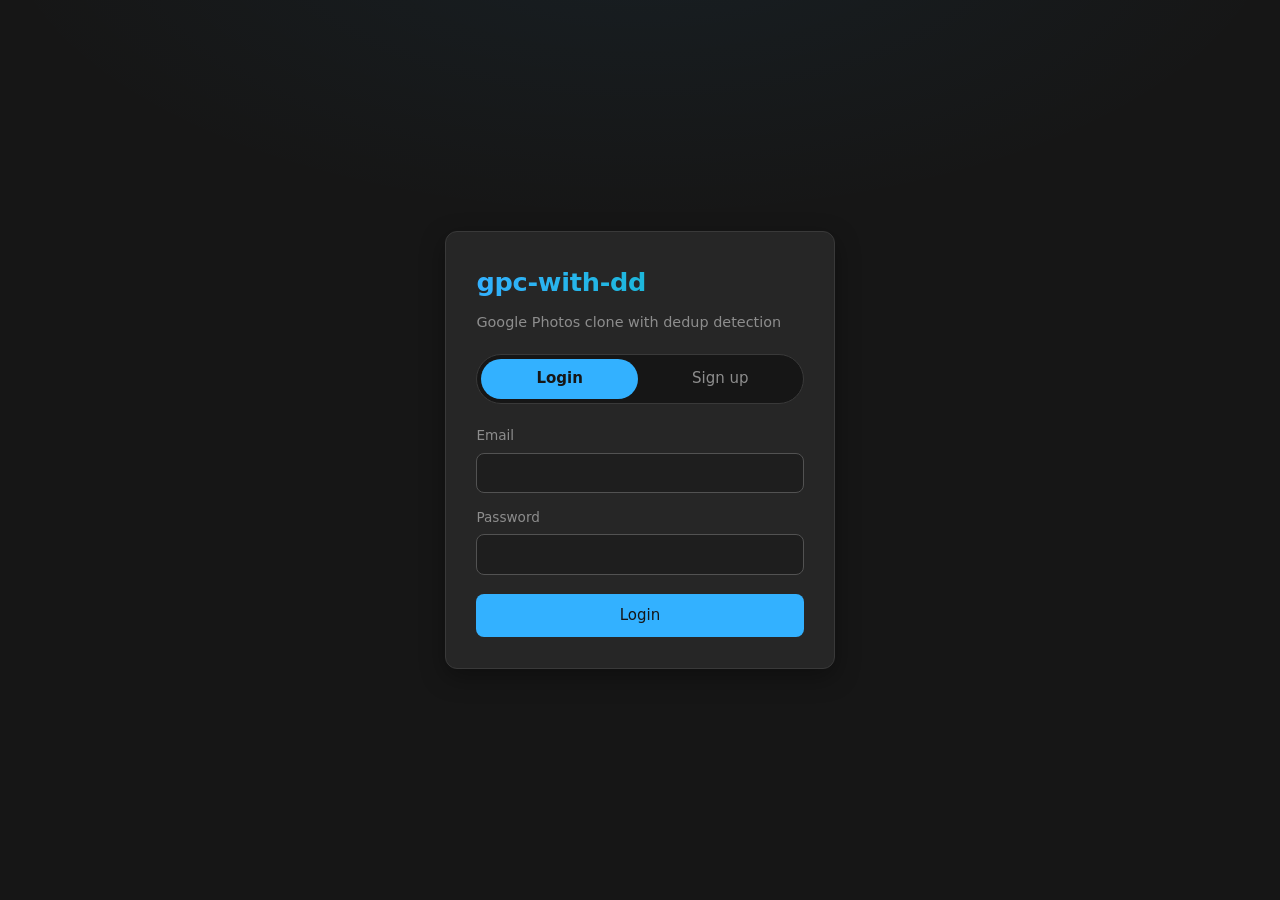
<file: frontend/index.html>
<!DOCTYPE html>
<html lang="en">
  <head>
    <meta charset="UTF-8" />
    <meta name="viewport" content="width=device-width, initial-scale=1.0" />
    <meta http-equiv="Cache-Control" content="no-store" />
    <title>gpc-with-dd - Sign in</title>
    <link rel="stylesheet" href="css/styles.css?v=7" />
  </head>
  <body>
    <main class="auth">
      <div class="card">
        <h1>gpc-with-dd</h1>
        <p class="subtitle">Google Photos clone with dedup detection</p>

        <div class="tabs">
          <button type="button" id="tab-login" class="tab active">Login</button>
          <button type="button" id="tab-signup" class="tab">Sign up</button>
        </div>

        <form id="login-form" class="form">
          <label>
            Email
            <input type="email" id="login-email" required autocomplete="email" />
          </label>
          <label>
            Password
            <input type="password" id="login-password" required autocomplete="current-password" />
          </label>
          <button type="submit" class="primary">Login</button>
        </form>

        <form id="signup-form" class="form" hidden>
          <label>
            Name
            <input type="text" id="signup-name" required autocomplete="name" />
          </label>
          <label>
            Email
            <input type="email" id="signup-email" required autocomplete="email" />
          </label>
          <label>
            Password
            <input
              type="password"
              id="signup-password"
              required
              minlength="8"
              autocomplete="new-password"
            />
            <small>At least 8 characters.</small>
          </label>
          <button type="submit" class="primary">Create account</button>
        </form>

        <p id="message" class="message" hidden></p>
      </div>
    </main>
    <script type="module" src="js/auth.js?v=4"></script>
  </body>
</html>
</file>
<file: frontend/css/styles.css>
/* ============================================================
   gpc-with-dd — oxocarbon theme
   Palette from nyoom-engineering/oxocarbon.nvim
   https://github.com/nyoom-engineering/oxocarbon.nvim
   ============================================================ */

:root {
  color-scheme: dark;

  /* oxocarbon palette */
  --background: #161616;
  --foreground: #f2f4f8;
  --accent: #33b1ff;
  --cursor: #f2f4f8;
  --selection-bg: #41414d;
  --selection-fg: #e1e1e6;

  --color0: #161616;
  --color1: #3ddbd9;
  --color2: #33b1ff;
  --color3: #ee5396;
  --color4: #42be65;
  --color5: #be95ff;
  --color6: #ff7eb6;
  --color7: #f2f4f8;
  --color8: #525252;
  --color9: #78a9ff;
  --color10: #ff7eb6;
  --color11: #be95ff;
  --color12: #dde1e6;
  --color13: #ffffff;
  --color14: #82cfff;
  --color15: #08bdba;

  /* Derived surfaces (not part of the ANSI palette) */
  --base00: var(--background);
  --base01: #262626; /* surface        */
  --base02: #393939; /* surface raised */
  --base03: var(--color8); /* strong border */

  /* Accent aliases */
  --blue: var(--color2);
  --blue-soft: var(--color9);
  --blue-light: var(--color14);
  --cyan: var(--color15);
  --teal: var(--color1);
  --magenta: var(--color3);
  --pink: var(--color10);
  --green: var(--color4);
  --purple: var(--color5);

  /* Semantic */
  --bg: var(--background);
  --surface: var(--base01);
  --surface-2: var(--base02);
  --input-bg: #1e1e1e;
  --border: var(--base02);
  --border-strong: var(--color8);
  --text: var(--foreground);
  --heading: var(--color13);
  --muted: #8d8d8d;
  --primary: var(--accent);
  --primary-hover: var(--color14);
  --on-primary: var(--background);
  --success: var(--color4);
  --error: var(--color3);
  --info: var(--color9);
  --focus-ring: rgba(51, 177, 255, 0.45);

  --radius: 12px;
  --radius-sm: 8px;
  --shadow: 0 8px 24px rgba(0, 0, 0, 0.35);
  --glow: 0 0 0 1px rgba(51, 177, 255, 0.35), 0 6px 22px rgba(51, 177, 255, 0.12);
}

* {
  box-sizing: border-box;
}

html {
  scrollbar-color: var(--base03) var(--base00);
}

body {
  margin: 0;
  min-height: 100vh;
  font-family: system-ui, -apple-system, "Segoe UI", Roboto, sans-serif;
  font-size: 15px;
  color: var(--text);
  background:
    radial-gradient(
      1100px 520px at 50% -10%,
      rgba(51, 177, 255, 0.06),
      transparent 60%
    ),
    var(--bg);
  line-height: 1.55;
  -webkit-font-smoothing: antialiased;
}

h1,
h2,
h3 {
  margin: 0 0 0.5rem;
  color: var(--heading);
  font-weight: 600;
  letter-spacing: -0.01em;
}

h1 {
  font-size: 1.6rem;
}

h2 {
  font-size: 1.05rem;
  text-transform: uppercase;
  letter-spacing: 0.08em;
  color: var(--muted);
  font-weight: 600;
}

a {
  color: inherit;
  text-decoration: none;
}

::selection {
  background: var(--selection-bg);
  color: var(--selection-fg);
}

:focus-visible {
  outline: 2px solid var(--primary);
  outline-offset: 2px;
}

/* Scrollbars (WebKit) */
::-webkit-scrollbar {
  width: 10px;
  height: 10px;
}

::-webkit-scrollbar-track {
  background: var(--base00);
}

::-webkit-scrollbar-thumb {
  background: var(--base03);
  border-radius: 999px;
  border: 2px solid var(--base00);
}

::-webkit-scrollbar-thumb:hover {
  background: var(--muted);
}

/* ---------- Layout ---------- */

.topbar {
  display: flex;
  align-items: center;
  justify-content: space-between;
  gap: 1rem;
  padding: 0.85rem 1.5rem;
  background: rgba(22, 22, 22, 0.82);
  backdrop-filter: blur(10px);
  border-bottom: 1px solid var(--border);
  position: sticky;
  top: 0;
  z-index: 10;
}

.topbar strong {
  display: inline-flex;
  align-items: center;
  gap: 0.55rem;
  font-size: 1rem;
  letter-spacing: 0.02em;
  color: var(--heading);
}

.topbar strong::before {
  content: "";
  width: 9px;
  height: 9px;
  border-radius: 2px;
  background: var(--blue);
  box-shadow: 0 0 10px rgba(51, 177, 255, 0.7);
}

.container {
  max-width: 880px;
  margin: 0 auto;
  padding: 1.75rem 1.5rem 3rem;
}

.panel {
  background: var(--surface);
  border: 1px solid var(--border);
  border-radius: var(--radius);
  padding: 1.35rem;
  margin-bottom: 1.25rem;
}

/* ---------- Controls ---------- */

.primary,
.ghost {
  font: inherit;
  cursor: pointer;
  border-radius: var(--radius-sm);
  padding: 0.55rem 1.05rem;
  border: 1px solid transparent;
  font-weight: 500;
  transition:
    background 0.15s ease,
    border-color 0.15s ease,
    color 0.15s ease,
    box-shadow 0.15s ease,
    transform 0.05s ease;
}

.primary {
  background: var(--primary);
  color: var(--on-primary);
}

.primary:hover {
  background: var(--primary-hover);
  box-shadow: 0 0 18px rgba(51, 177, 255, 0.35);
}

.primary:active {
  transform: translateY(1px);
}

.ghost {
  background: transparent;
  color: var(--text);
  border-color: var(--border-strong);
}

.ghost:hover {
  border-color: var(--primary);
  color: var(--primary);
}

button:disabled {
  opacity: 0.5;
  cursor: not-allowed;
  box-shadow: none;
}

input {
  font: inherit;
  background: var(--input-bg);
  color: var(--text);
  border: 1px solid var(--border-strong);
  border-radius: var(--radius-sm);
  padding: 0.55rem 0.8rem;
  width: 100%;
  transition:
    border-color 0.15s ease,
    box-shadow 0.15s ease;
}

input::placeholder {
  color: var(--muted);
}

input:focus {
  outline: none;
  border-color: var(--primary);
  box-shadow: 0 0 0 3px var(--focus-ring);
}

label {
  display: block;
  font-size: 0.85rem;
  color: var(--muted);
  margin-bottom: 0.85rem;
}

label input {
  margin-top: 0.4rem;
}

small {
  color: var(--muted);
  font-size: 0.78rem;
}

.form .primary {
  width: 100%;
  margin-top: 0.35rem;
}

.inline-form {
  display: flex;
  gap: 0.5rem;
}

.inline-form input {
  flex: 1;
}

.muted {
  color: var(--muted);
}

/* ---------- Auth page ---------- */

.auth {
  min-height: 100vh;
  display: flex;
  align-items: center;
  justify-content: center;
  padding: 1.5rem;
}

.auth .card {
  width: 100%;
  max-width: 390px;
  background: var(--surface);
  border: 1px solid var(--border);
  border-radius: var(--radius);
  padding: 1.9rem;
  box-shadow: var(--shadow);
}

.auth .card h1 {
  background: linear-gradient(90deg, var(--blue), var(--cyan));
  -webkit-background-clip: text;
  background-clip: text;
  color: transparent;
}

.subtitle {
  color: var(--muted);
  font-size: 0.9rem;
  margin-top: 0;
}

.tabs {
  display: flex;
  gap: 0.25rem;
  background: var(--base00);
  border: 1px solid var(--border);
  border-radius: 999px;
  padding: 0.25rem;
  margin: 1.35rem 0;
}

.tab {
  flex: 1;
  font: inherit;
  cursor: pointer;
  background: transparent;
  border: none;
  color: var(--muted);
  padding: 0.5rem;
  border-radius: 999px;
  transition:
    background 0.15s ease,
    color 0.15s ease;
}

.tab:hover {
  color: var(--text);
}

.tab.active {
  background: var(--primary);
  color: var(--on-primary);
  font-weight: 600;
}

/* ---------- Messages ---------- */

.message {
  border-radius: var(--radius-sm);
  padding: 0.65rem 0.85rem;
  font-size: 0.9rem;
  margin: 0 0 1rem;
  border: 1px solid transparent;
}

.message.error {
  background: rgba(238, 83, 150, 0.12);
  border-color: rgba(238, 83, 150, 0.4);
  color: var(--error);
}

.message.success {
  background: rgba(66, 190, 101, 0.12);
  border-color: rgba(66, 190, 101, 0.4);
  color: var(--success);
}

/* ---------- Album grid ---------- */

.album-grid {
  display: grid;
  grid-template-columns: repeat(auto-fill, minmax(210px, 1fr));
  gap: 0.85rem;
}

.album-card {
  display: block;
  background: var(--surface-2);
  border: 1px solid var(--border);
  border-radius: var(--radius);
  padding: 1.1rem;
  transition:
    border-color 0.15s ease,
    transform 0.15s ease,
    box-shadow 0.15s ease;
}

.album-card:hover {
  border-color: var(--primary);
  transform: translateY(-2px);
  box-shadow: var(--glow);
}

.album-card h3 {
  color: var(--heading);
  margin-bottom: 0.65rem;
}

.badge {
  display: inline-block;
  font-size: 0.68rem;
  font-weight: 600;
  text-transform: uppercase;
  letter-spacing: 0.08em;
  padding: 0.18rem 0.6rem;
  border-radius: 999px;
  background: var(--base00);
  border: 1px solid var(--border-strong);
  color: var(--muted);
}

.badge.owner {
  color: var(--purple);
  background: rgba(190, 149, 255, 0.1);
  border-color: rgba(190, 149, 255, 0.45);
}

.badge.member {
  color: var(--blue);
  background: rgba(51, 177, 255, 0.1);
  border-color: rgba(51, 177, 255, 0.45);
}

/* ---------- Join code ---------- */

.join-result {
  display: flex;
  align-items: center;
  gap: 0.6rem;
  flex-wrap: wrap;
  margin-top: 1rem;
  color: var(--muted);
  font-size: 0.9rem;
}

.join-result code {
  font-family: ui-monospace, "SFMono-Regular", "JetBrains Mono", Menlo, monospace;
  background: var(--base00);
  border: 1px solid var(--border-strong);
  border-radius: var(--radius-sm);
  padding: 0.3rem 0.7rem;
  font-size: 1rem;
  letter-spacing: 0.16em;
  color: var(--teal);
}

/* ---------- Album detail ---------- */

.album-header {
  display: flex;
  align-items: center;
  gap: 0.75rem;
  margin-bottom: 1.1rem;
}

.edit-form {
  margin-bottom: 1.25rem;
}

.stats {
  display: grid;
  grid-template-columns: repeat(auto-fit, minmax(120px, 1fr));
  gap: 0.85rem;
  margin-bottom: 1.25rem;
}

.stat {
  background: var(--surface);
  border: 1px solid var(--border);
  border-radius: var(--radius);
  padding: 1rem 1.1rem;
  display: flex;
  flex-direction: column;
  gap: 0.15rem;
}

.stat-value {
  font-size: 1.7rem;
  font-weight: 600;
  color: var(--blue);
  font-variant-numeric: tabular-nums;
  line-height: 1.1;
}

.stat-label {
  color: var(--muted);
  font-size: 0.8rem;
  text-transform: uppercase;
  letter-spacing: 0.06em;
}

.back {
  color: var(--muted);
  transition: color 0.15s ease;
}

.back:hover {
  color: var(--primary);
}

/* ---------- Members ---------- */

.member-list {
  display: flex;
  flex-direction: column;
}

.member-row {
  display: flex;
  align-items: center;
  gap: 0.75rem;
  flex-wrap: wrap;
  padding: 0.65rem 0;
  border-bottom: 1px solid var(--border);
}

.member-row:last-child {
  border-bottom: none;
}

.member-name {
  flex: 1;
  font-weight: 500;
  color: var(--heading);
}

.member-joined {
  font-size: 0.82rem;
}

.small-btn {
  padding: 0.3rem 0.7rem;
  font-size: 0.8rem;
}

/* ---------- Photos ---------- */

.photo-grid {
  display: grid;
  grid-template-columns: repeat(auto-fill, minmax(140px, 1fr));
  gap: 0.65rem;
  margin-top: 1rem;
}

.photo-tile {
  margin: 0;
  overflow: hidden;
  aspect-ratio: 1 / 1;
  background: var(--base00);
  border: 1px solid var(--border);
  border-radius: var(--radius-sm);
}

.photo-tile img {
  display: block;
  width: 100%;
  height: 100%;
  object-fit: cover;
}

.photo-tile .fallback {
  display: grid;
  place-items: center;
  width: 100%;
  height: 100%;
  color: var(--muted);
  font-size: 0.8rem;
  text-align: center;
  padding: 0.5rem;
}

.photo-grid .muted {
  grid-column: 1 / -1;
}

/* ---------- Reduced motion ---------- */

@media (prefers-reduced-motion: reduce) {
  * {
    transition: none !important;
  }
}
</file>
